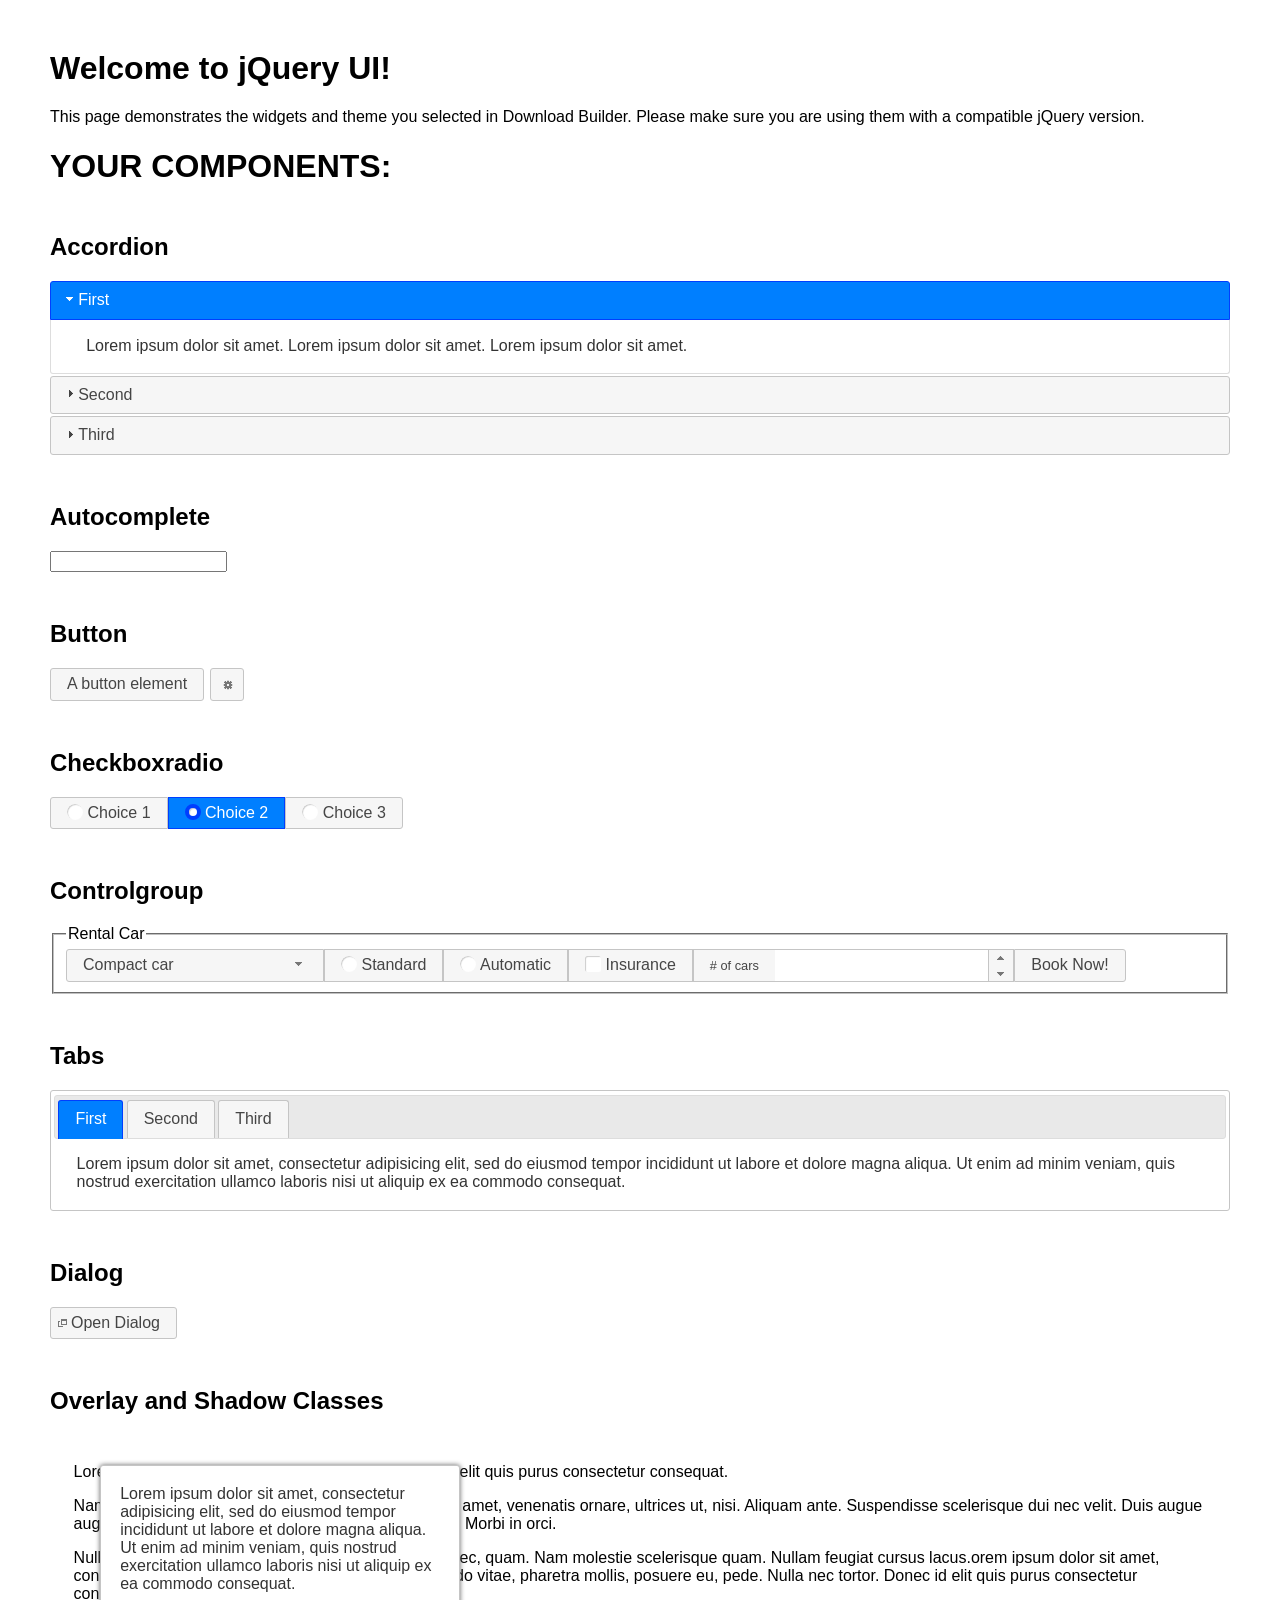
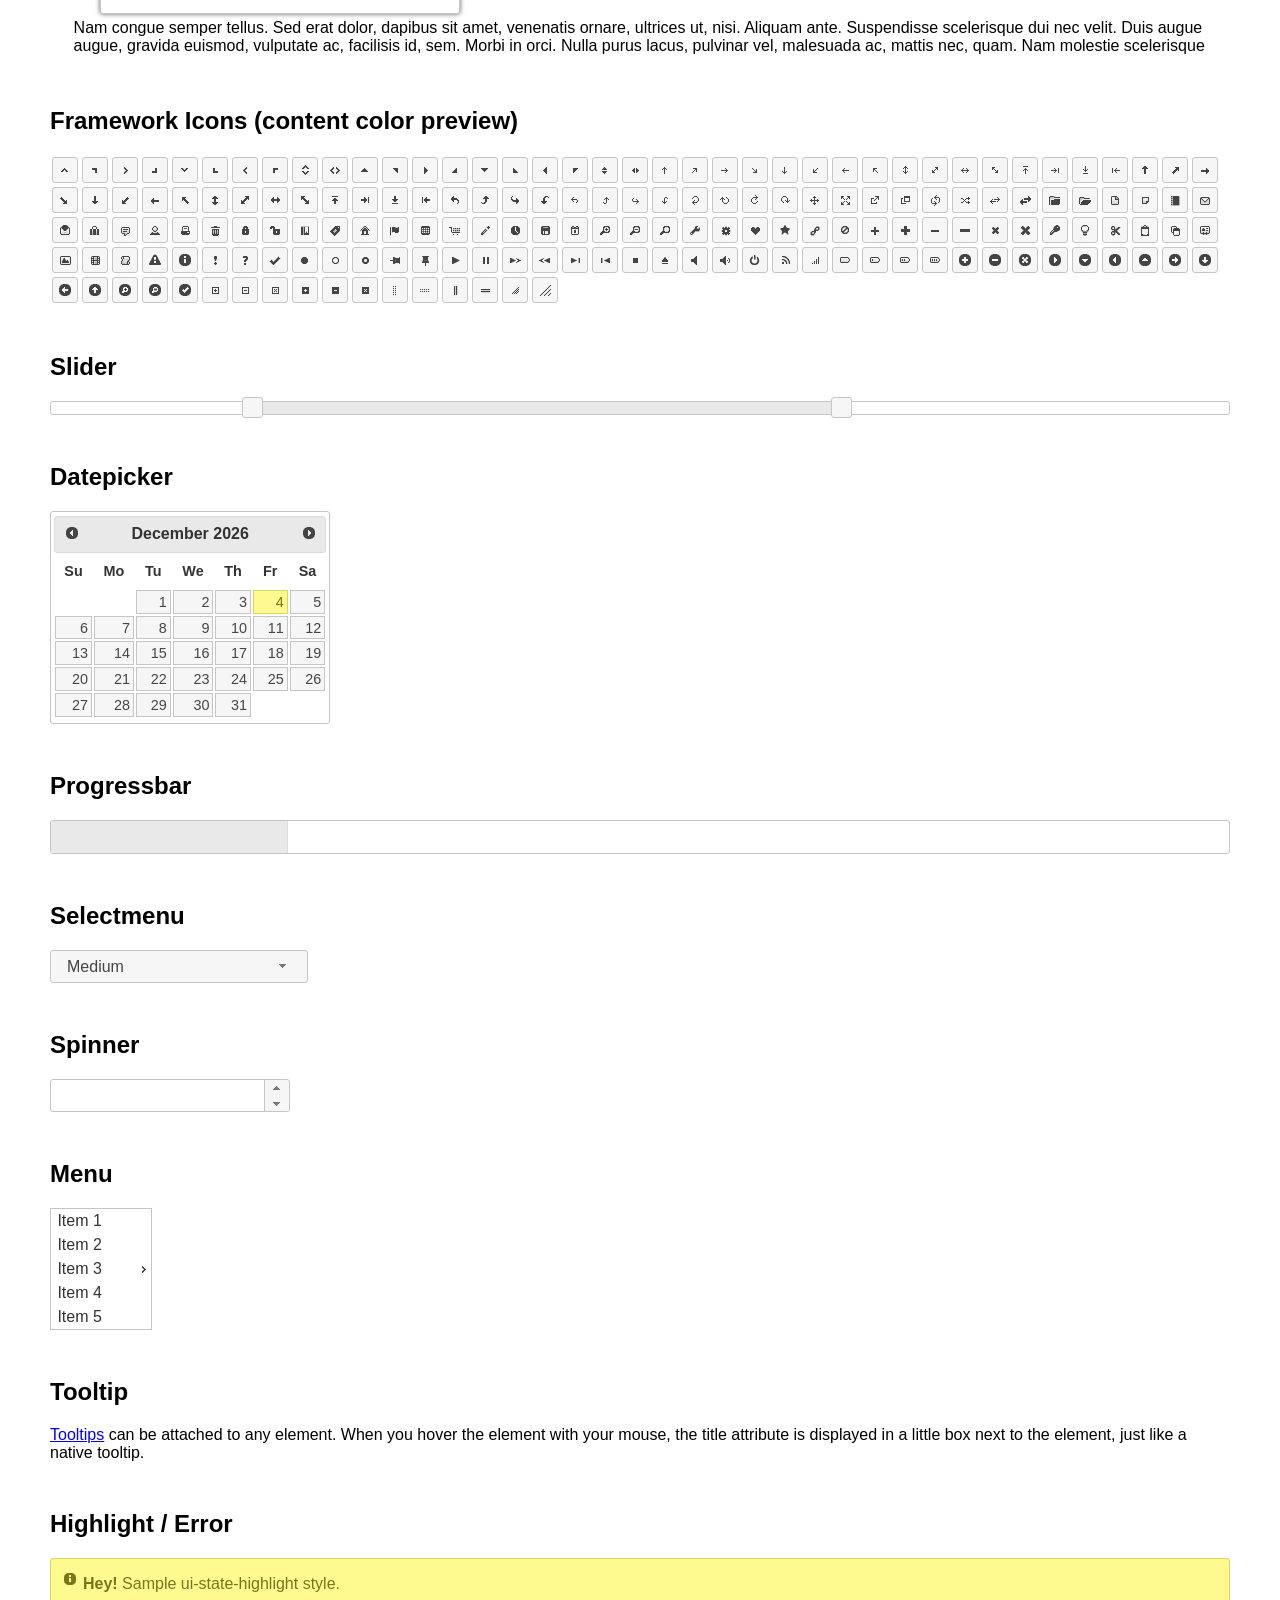
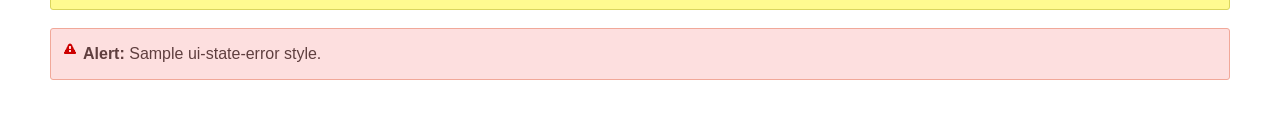
<file: src/main/resources/static/plugins/jquery-ui/index.html>
<!doctype html>
<html lang="us">
<head>
	<meta charset="utf-8">
	<title>jQuery UI Example Page</title>
	<link href="jquery-ui.css" rel="stylesheet">
	<style>
	body{
		font-family: "Trebuchet MS", sans-serif;
		margin: 50px;
	}
	.demoHeaders {
		margin-top: 2em;
	}
	#dialog-link {
		padding: .4em 1em .4em 20px;
		text-decoration: none;
		position: relative;
	}
	#dialog-link span.ui-icon {
		margin: 0 5px 0 0;
		position: absolute;
		left: .2em;
		top: 50%;
		margin-top: -8px;
	}
	#icons {
		margin: 0;
		padding: 0;
	}
	#icons li {
		margin: 2px;
		position: relative;
		padding: 4px 0;
		cursor: pointer;
		float: left;
		list-style: none;
	}
	#icons span.ui-icon {
		float: left;
		margin: 0 4px;
	}
	.fakewindowcontain .ui-widget-overlay {
		position: absolute;
	}
	select {
		width: 200px;
	}
	</style>
</head>
<body>

<h1>Welcome to jQuery UI!</h1>

<div class="ui-widget">
	<p>This page demonstrates the widgets and theme you selected in Download Builder. Please make sure you are using them with a compatible jQuery version.</p>
</div>

<h1>YOUR COMPONENTS:</h1>


<!-- Accordion -->
<h2 class="demoHeaders">Accordion</h2>
<div id="accordion">
	<h3>First</h3>
	<div>Lorem ipsum dolor sit amet. Lorem ipsum dolor sit amet. Lorem ipsum dolor sit amet.</div>
	<h3>Second</h3>
	<div>Phasellus mattis tincidunt nibh.</div>
	<h3>Third</h3>
	<div>Nam dui erat, auctor a, dignissim quis.</div>
</div>



<!-- Autocomplete -->
<h2 class="demoHeaders">Autocomplete</h2>
<div>
	<input id="autocomplete" title="type &quot;a&quot;">
</div>



<!-- Button -->
<h2 class="demoHeaders">Button</h2>
<button id="button">A button element</button>
<button id="button-icon">An icon-only button</button>



<!-- Checkboxradio -->
<h2 class="demoHeaders">Checkboxradio</h2>
<form style="margin-top: 1em;">
	<div id="radioset">
		<input type="radio" id="radio1" name="radio"><label for="radio1">Choice 1</label>
		<input type="radio" id="radio2" name="radio" checked="checked"><label for="radio2">Choice 2</label>
		<input type="radio" id="radio3" name="radio"><label for="radio3">Choice 3</label>
	</div>
</form>



<!-- Controlgroup -->
<h2 class="demoHeaders">Controlgroup</h2>
<fieldset>
	<legend>Rental Car</legend>
	<div id="controlgroup">
		<select id="car-type">
			<option>Compact car</option>
			<option>Midsize car</option>
			<option>Full size car</option>
			<option>SUV</option>
			<option>Luxury</option>
			<option>Truck</option>
			<option>Van</option>
		</select>
		<label for="transmission-standard">Standard</label>
		<input type="radio" name="transmission" id="transmission-standard">
		<label for="transmission-automatic">Automatic</label>
		<input type="radio" name="transmission" id="transmission-automatic">
		<label for="insurance">Insurance</label>
		<input type="checkbox" name="insurance" id="insurance">
		<label for="horizontal-spinner" class="ui-controlgroup-label"># of cars</label>
		<input id="horizontal-spinner" class="ui-spinner-input">
		<button>Book Now!</button>
	</div>
</fieldset>



<!-- Tabs -->
<h2 class="demoHeaders">Tabs</h2>
<div id="tabs">
	<ul>
		<li><a href="#tabs-1">First</a></li>
		<li><a href="#tabs-2">Second</a></li>
		<li><a href="#tabs-3">Third</a></li>
	</ul>
	<div id="tabs-1">Lorem ipsum dolor sit amet, consectetur adipisicing elit, sed do eiusmod tempor incididunt ut labore et dolore magna aliqua. Ut enim ad minim veniam, quis nostrud exercitation ullamco laboris nisi ut aliquip ex ea commodo consequat.</div>
	<div id="tabs-2">Phasellus mattis tincidunt nibh. Cras orci urna, blandit id, pretium vel, aliquet ornare, felis. Maecenas scelerisque sem non nisl. Fusce sed lorem in enim dictum bibendum.</div>
	<div id="tabs-3">Nam dui erat, auctor a, dignissim quis, sollicitudin eu, felis. Pellentesque nisi urna, interdum eget, sagittis et, consequat vestibulum, lacus. Mauris porttitor ullamcorper augue.</div>
</div>



<h2 class="demoHeaders">Dialog</h2>
<p>
	<button id="dialog-link" class="ui-button ui-corner-all ui-widget">
		<span class="ui-icon ui-icon-newwin"></span>Open Dialog
	</button>
</p>

<h2 class="demoHeaders">Overlay and Shadow Classes</h2>
<div style="position: relative; width: 96%; height: 200px; padding:1% 2%; overflow:hidden;" class="fakewindowcontain">
	<p>Lorem ipsum dolor sit amet,  Nulla nec tortor. Donec id elit quis purus consectetur consequat. </p><p>Nam congue semper tellus. Sed erat dolor, dapibus sit amet, venenatis ornare, ultrices ut, nisi. Aliquam ante. Suspendisse scelerisque dui nec velit. Duis augue augue, gravida euismod, vulputate ac, facilisis id, sem. Morbi in orci. </p><p>Nulla purus lacus, pulvinar vel, malesuada ac, mattis nec, quam. Nam molestie scelerisque quam. Nullam feugiat cursus lacus.orem ipsum dolor sit amet, consectetur adipiscing elit. Donec libero risus, commodo vitae, pharetra mollis, posuere eu, pede. Nulla nec tortor. Donec id elit quis purus consectetur consequat. </p><p>Nam congue semper tellus. Sed erat dolor, dapibus sit amet, venenatis ornare, ultrices ut, nisi. Aliquam ante. Suspendisse scelerisque dui nec velit. Duis augue augue, gravida euismod, vulputate ac, facilisis id, sem. Morbi in orci. Nulla purus lacus, pulvinar vel, malesuada ac, mattis nec, quam. Nam molestie scelerisque quam. </p><p>Nullam feugiat cursus lacus.orem ipsum dolor sit amet, consectetur adipiscing elit. Donec libero risus, commodo vitae, pharetra mollis, posuere eu, pede. Nulla nec tortor. Donec id elit quis purus consectetur consequat. Nam congue semper tellus. Sed erat dolor, dapibus sit amet, venenatis ornare, ultrices ut, nisi. Aliquam ante. </p><p>Suspendisse scelerisque dui nec velit. Duis augue augue, gravida euismod, vulputate ac, facilisis id, sem. Morbi in orci. Nulla purus lacus, pulvinar vel, malesuada ac, mattis nec, quam. Nam molestie scelerisque quam. Nullam feugiat cursus lacus.orem ipsum dolor sit amet, consectetur adipiscing elit. Donec libero risus, commodo vitae, pharetra mollis, posuere eu, pede. Nulla nec tortor. Donec id elit quis purus consectetur consequat. Nam congue semper tellus. Sed erat dolor, dapibus sit amet, venenatis ornare, ultrices ut, nisi. </p>

	<!-- ui-dialog -->
	<div class="ui-widget-overlay ui-front"></div>
	<div style="position: absolute; width: 320px; left: 50px; top: 30px; padding: 1.2em" class="ui-widget ui-front ui-widget-content ui-corner-all ui-widget-shadow">
		Lorem ipsum dolor sit amet, consectetur adipisicing elit, sed do eiusmod tempor incididunt ut labore et dolore magna aliqua. Ut enim ad minim veniam, quis nostrud exercitation ullamco laboris nisi ut aliquip ex ea commodo consequat.
	</div>

</div>

<!-- ui-dialog -->
<div id="dialog" title="Dialog Title">
	<p>Lorem ipsum dolor sit amet, consectetur adipisicing elit, sed do eiusmod tempor incididunt ut labore et dolore magna aliqua. Ut enim ad minim veniam, quis nostrud exercitation ullamco laboris nisi ut aliquip ex ea commodo consequat.</p>
</div>



<h2 class="demoHeaders">Framework Icons (content color preview)</h2>
<ul id="icons" class="ui-widget ui-helper-clearfix">
	<li class="ui-state-default ui-corner-all" title=".ui-icon-caret-1-n"><span class="ui-icon ui-icon-caret-1-n"></span></li>
	<li class="ui-state-default ui-corner-all" title=".ui-icon-caret-1-ne"><span class="ui-icon ui-icon-caret-1-ne"></span></li>
	<li class="ui-state-default ui-corner-all" title=".ui-icon-caret-1-e"><span class="ui-icon ui-icon-caret-1-e"></span></li>
	<li class="ui-state-default ui-corner-all" title=".ui-icon-caret-1-se"><span class="ui-icon ui-icon-caret-1-se"></span></li>
	<li class="ui-state-default ui-corner-all" title=".ui-icon-caret-1-s"><span class="ui-icon ui-icon-caret-1-s"></span></li>
	<li class="ui-state-default ui-corner-all" title=".ui-icon-caret-1-sw"><span class="ui-icon ui-icon-caret-1-sw"></span></li>
	<li class="ui-state-default ui-corner-all" title=".ui-icon-caret-1-w"><span class="ui-icon ui-icon-caret-1-w"></span></li>
	<li class="ui-state-default ui-corner-all" title=".ui-icon-caret-1-nw"><span class="ui-icon ui-icon-caret-1-nw"></span></li>
	<li class="ui-state-default ui-corner-all" title=".ui-icon-caret-2-n-s"><span class="ui-icon ui-icon-caret-2-n-s"></span></li>
	<li class="ui-state-default ui-corner-all" title=".ui-icon-caret-2-e-w"><span class="ui-icon ui-icon-caret-2-e-w"></span></li>
	<li class="ui-state-default ui-corner-all" title=".ui-icon-triangle-1-n"><span class="ui-icon ui-icon-triangle-1-n"></span></li>
	<li class="ui-state-default ui-corner-all" title=".ui-icon-triangle-1-ne"><span class="ui-icon ui-icon-triangle-1-ne"></span></li>
	<li class="ui-state-default ui-corner-all" title=".ui-icon-triangle-1-e"><span class="ui-icon ui-icon-triangle-1-e"></span></li>
	<li class="ui-state-default ui-corner-all" title=".ui-icon-triangle-1-se"><span class="ui-icon ui-icon-triangle-1-se"></span></li>
	<li class="ui-state-default ui-corner-all" title=".ui-icon-triangle-1-s"><span class="ui-icon ui-icon-triangle-1-s"></span></li>
	<li class="ui-state-default ui-corner-all" title=".ui-icon-triangle-1-sw"><span class="ui-icon ui-icon-triangle-1-sw"></span></li>
	<li class="ui-state-default ui-corner-all" title=".ui-icon-triangle-1-w"><span class="ui-icon ui-icon-triangle-1-w"></span></li>
	<li class="ui-state-default ui-corner-all" title=".ui-icon-triangle-1-nw"><span class="ui-icon ui-icon-triangle-1-nw"></span></li>
	<li class="ui-state-default ui-corner-all" title=".ui-icon-triangle-2-n-s"><span class="ui-icon ui-icon-triangle-2-n-s"></span></li>
	<li class="ui-state-default ui-corner-all" title=".ui-icon-triangle-2-e-w"><span class="ui-icon ui-icon-triangle-2-e-w"></span></li>
	<li class="ui-state-default ui-corner-all" title=".ui-icon-arrow-1-n"><span class="ui-icon ui-icon-arrow-1-n"></span></li>
	<li class="ui-state-default ui-corner-all" title=".ui-icon-arrow-1-ne"><span class="ui-icon ui-icon-arrow-1-ne"></span></li>
	<li class="ui-state-default ui-corner-all" title=".ui-icon-arrow-1-e"><span class="ui-icon ui-icon-arrow-1-e"></span></li>
	<li class="ui-state-default ui-corner-all" title=".ui-icon-arrow-1-se"><span class="ui-icon ui-icon-arrow-1-se"></span></li>
	<li class="ui-state-default ui-corner-all" title=".ui-icon-arrow-1-s"><span class="ui-icon ui-icon-arrow-1-s"></span></li>
	<li class="ui-state-default ui-corner-all" title=".ui-icon-arrow-1-sw"><span class="ui-icon ui-icon-arrow-1-sw"></span></li>
	<li class="ui-state-default ui-corner-all" title=".ui-icon-arrow-1-w"><span class="ui-icon ui-icon-arrow-1-w"></span></li>
	<li class="ui-state-default ui-corner-all" title=".ui-icon-arrow-1-nw"><span class="ui-icon ui-icon-arrow-1-nw"></span></li>
	<li class="ui-state-default ui-corner-all" title=".ui-icon-arrow-2-n-s"><span class="ui-icon ui-icon-arrow-2-n-s"></span></li>
	<li class="ui-state-default ui-corner-all" title=".ui-icon-arrow-2-ne-sw"><span class="ui-icon ui-icon-arrow-2-ne-sw"></span></li>
	<li class="ui-state-default ui-corner-all" title=".ui-icon-arrow-2-e-w"><span class="ui-icon ui-icon-arrow-2-e-w"></span></li>
	<li class="ui-state-default ui-corner-all" title=".ui-icon-arrow-2-se-nw"><span class="ui-icon ui-icon-arrow-2-se-nw"></span></li>
	<li class="ui-state-default ui-corner-all" title=".ui-icon-arrowstop-1-n"><span class="ui-icon ui-icon-arrowstop-1-n"></span></li>
	<li class="ui-state-default ui-corner-all" title=".ui-icon-arrowstop-1-e"><span class="ui-icon ui-icon-arrowstop-1-e"></span></li>
	<li class="ui-state-default ui-corner-all" title=".ui-icon-arrowstop-1-s"><span class="ui-icon ui-icon-arrowstop-1-s"></span></li>
	<li class="ui-state-default ui-corner-all" title=".ui-icon-arrowstop-1-w"><span class="ui-icon ui-icon-arrowstop-1-w"></span></li>
	<li class="ui-state-default ui-corner-all" title=".ui-icon-arrowthick-1-n"><span class="ui-icon ui-icon-arrowthick-1-n"></span></li>
	<li class="ui-state-default ui-corner-all" title=".ui-icon-arrowthick-1-ne"><span class="ui-icon ui-icon-arrowthick-1-ne"></span></li>
	<li class="ui-state-default ui-corner-all" title=".ui-icon-arrowthick-1-e"><span class="ui-icon ui-icon-arrowthick-1-e"></span></li>
	<li class="ui-state-default ui-corner-all" title=".ui-icon-arrowthick-1-se"><span class="ui-icon ui-icon-arrowthick-1-se"></span></li>
	<li class="ui-state-default ui-corner-all" title=".ui-icon-arrowthick-1-s"><span class="ui-icon ui-icon-arrowthick-1-s"></span></li>
	<li class="ui-state-default ui-corner-all" title=".ui-icon-arrowthick-1-sw"><span class="ui-icon ui-icon-arrowthick-1-sw"></span></li>
	<li class="ui-state-default ui-corner-all" title=".ui-icon-arrowthick-1-w"><span class="ui-icon ui-icon-arrowthick-1-w"></span></li>
	<li class="ui-state-default ui-corner-all" title=".ui-icon-arrowthick-1-nw"><span class="ui-icon ui-icon-arrowthick-1-nw"></span></li>
	<li class="ui-state-default ui-corner-all" title=".ui-icon-arrowthick-2-n-s"><span class="ui-icon ui-icon-arrowthick-2-n-s"></span></li>
	<li class="ui-state-default ui-corner-all" title=".ui-icon-arrowthick-2-ne-sw"><span class="ui-icon ui-icon-arrowthick-2-ne-sw"></span></li>
	<li class="ui-state-default ui-corner-all" title=".ui-icon-arrowthick-2-e-w"><span class="ui-icon ui-icon-arrowthick-2-e-w"></span></li>
	<li class="ui-state-default ui-corner-all" title=".ui-icon-arrowthick-2-se-nw"><span class="ui-icon ui-icon-arrowthick-2-se-nw"></span></li>
	<li class="ui-state-default ui-corner-all" title=".ui-icon-arrowthickstop-1-n"><span class="ui-icon ui-icon-arrowthickstop-1-n"></span></li>
	<li class="ui-state-default ui-corner-all" title=".ui-icon-arrowthickstop-1-e"><span class="ui-icon ui-icon-arrowthickstop-1-e"></span></li>
	<li class="ui-state-default ui-corner-all" title=".ui-icon-arrowthickstop-1-s"><span class="ui-icon ui-icon-arrowthickstop-1-s"></span></li>
	<li class="ui-state-default ui-corner-all" title=".ui-icon-arrowthickstop-1-w"><span class="ui-icon ui-icon-arrowthickstop-1-w"></span></li>
	<li class="ui-state-default ui-corner-all" title=".ui-icon-arrowreturnthick-1-w"><span class="ui-icon ui-icon-arrowreturnthick-1-w"></span></li>
	<li class="ui-state-default ui-corner-all" title=".ui-icon-arrowreturnthick-1-n"><span class="ui-icon ui-icon-arrowreturnthick-1-n"></span></li>
	<li class="ui-state-default ui-corner-all" title=".ui-icon-arrowreturnthick-1-e"><span class="ui-icon ui-icon-arrowreturnthick-1-e"></span></li>
	<li class="ui-state-default ui-corner-all" title=".ui-icon-arrowreturnthick-1-s"><span class="ui-icon ui-icon-arrowreturnthick-1-s"></span></li>
	<li class="ui-state-default ui-corner-all" title=".ui-icon-arrowreturn-1-w"><span class="ui-icon ui-icon-arrowreturn-1-w"></span></li>
	<li class="ui-state-default ui-corner-all" title=".ui-icon-arrowreturn-1-n"><span class="ui-icon ui-icon-arrowreturn-1-n"></span></li>
	<li class="ui-state-default ui-corner-all" title=".ui-icon-arrowreturn-1-e"><span class="ui-icon ui-icon-arrowreturn-1-e"></span></li>
	<li class="ui-state-default ui-corner-all" title=".ui-icon-arrowreturn-1-s"><span class="ui-icon ui-icon-arrowreturn-1-s"></span></li>
	<li class="ui-state-default ui-corner-all" title=".ui-icon-arrowrefresh-1-w"><span class="ui-icon ui-icon-arrowrefresh-1-w"></span></li>
	<li class="ui-state-default ui-corner-all" title=".ui-icon-arrowrefresh-1-n"><span class="ui-icon ui-icon-arrowrefresh-1-n"></span></li>
	<li class="ui-state-default ui-corner-all" title=".ui-icon-arrowrefresh-1-e"><span class="ui-icon ui-icon-arrowrefresh-1-e"></span></li>
	<li class="ui-state-default ui-corner-all" title=".ui-icon-arrowrefresh-1-s"><span class="ui-icon ui-icon-arrowrefresh-1-s"></span></li>
	<li class="ui-state-default ui-corner-all" title=".ui-icon-arrow-4"><span class="ui-icon ui-icon-arrow-4"></span></li>
	<li class="ui-state-default ui-corner-all" title=".ui-icon-arrow-4-diag"><span class="ui-icon ui-icon-arrow-4-diag"></span></li>
	<li class="ui-state-default ui-corner-all" title=".ui-icon-extlink"><span class="ui-icon ui-icon-extlink"></span></li>
	<li class="ui-state-default ui-corner-all" title=".ui-icon-newwin"><span class="ui-icon ui-icon-newwin"></span></li>
	<li class="ui-state-default ui-corner-all" title=".ui-icon-refresh"><span class="ui-icon ui-icon-refresh"></span></li>
	<li class="ui-state-default ui-corner-all" title=".ui-icon-shuffle"><span class="ui-icon ui-icon-shuffle"></span></li>
	<li class="ui-state-default ui-corner-all" title=".ui-icon-transfer-e-w"><span class="ui-icon ui-icon-transfer-e-w"></span></li>
	<li class="ui-state-default ui-corner-all" title=".ui-icon-transferthick-e-w"><span class="ui-icon ui-icon-transferthick-e-w"></span></li>
	<li class="ui-state-default ui-corner-all" title=".ui-icon-folder-collapsed"><span class="ui-icon ui-icon-folder-collapsed"></span></li>
	<li class="ui-state-default ui-corner-all" title=".ui-icon-folder-open"><span class="ui-icon ui-icon-folder-open"></span></li>
	<li class="ui-state-default ui-corner-all" title=".ui-icon-document"><span class="ui-icon ui-icon-document"></span></li>
	<li class="ui-state-default ui-corner-all" title=".ui-icon-document-b"><span class="ui-icon ui-icon-document-b"></span></li>
	<li class="ui-state-default ui-corner-all" title=".ui-icon-note"><span class="ui-icon ui-icon-note"></span></li>
	<li class="ui-state-default ui-corner-all" title=".ui-icon-mail-closed"><span class="ui-icon ui-icon-mail-closed"></span></li>
	<li class="ui-state-default ui-corner-all" title=".ui-icon-mail-open"><span class="ui-icon ui-icon-mail-open"></span></li>
	<li class="ui-state-default ui-corner-all" title=".ui-icon-suitcase"><span class="ui-icon ui-icon-suitcase"></span></li>
	<li class="ui-state-default ui-corner-all" title=".ui-icon-comment"><span class="ui-icon ui-icon-comment"></span></li>
	<li class="ui-state-default ui-corner-all" title=".ui-icon-person"><span class="ui-icon ui-icon-person"></span></li>
	<li class="ui-state-default ui-corner-all" title=".ui-icon-print"><span class="ui-icon ui-icon-print"></span></li>
	<li class="ui-state-default ui-corner-all" title=".ui-icon-trash"><span class="ui-icon ui-icon-trash"></span></li>
	<li class="ui-state-default ui-corner-all" title=".ui-icon-locked"><span class="ui-icon ui-icon-locked"></span></li>
	<li class="ui-state-default ui-corner-all" title=".ui-icon-unlocked"><span class="ui-icon ui-icon-unlocked"></span></li>
	<li class="ui-state-default ui-corner-all" title=".ui-icon-bookmark"><span class="ui-icon ui-icon-bookmark"></span></li>
	<li class="ui-state-default ui-corner-all" title=".ui-icon-tag"><span class="ui-icon ui-icon-tag"></span></li>
	<li class="ui-state-default ui-corner-all" title=".ui-icon-home"><span class="ui-icon ui-icon-home"></span></li>
	<li class="ui-state-default ui-corner-all" title=".ui-icon-flag"><span class="ui-icon ui-icon-flag"></span></li>
	<li class="ui-state-default ui-corner-all" title=".ui-icon-calculator"><span class="ui-icon ui-icon-calculator"></span></li>
	<li class="ui-state-default ui-corner-all" title=".ui-icon-cart"><span class="ui-icon ui-icon-cart"></span></li>
	<li class="ui-state-default ui-corner-all" title=".ui-icon-pencil"><span class="ui-icon ui-icon-pencil"></span></li>
	<li class="ui-state-default ui-corner-all" title=".ui-icon-clock"><span class="ui-icon ui-icon-clock"></span></li>
	<li class="ui-state-default ui-corner-all" title=".ui-icon-disk"><span class="ui-icon ui-icon-disk"></span></li>
	<li class="ui-state-default ui-corner-all" title=".ui-icon-calendar"><span class="ui-icon ui-icon-calendar"></span></li>
	<li class="ui-state-default ui-corner-all" title=".ui-icon-zoomin"><span class="ui-icon ui-icon-zoomin"></span></li>
	<li class="ui-state-default ui-corner-all" title=".ui-icon-zoomout"><span class="ui-icon ui-icon-zoomout"></span></li>
	<li class="ui-state-default ui-corner-all" title=".ui-icon-search"><span class="ui-icon ui-icon-search"></span></li>
	<li class="ui-state-default ui-corner-all" title=".ui-icon-wrench"><span class="ui-icon ui-icon-wrench"></span></li>
	<li class="ui-state-default ui-corner-all" title=".ui-icon-gear"><span class="ui-icon ui-icon-gear"></span></li>
	<li class="ui-state-default ui-corner-all" title=".ui-icon-heart"><span class="ui-icon ui-icon-heart"></span></li>
	<li class="ui-state-default ui-corner-all" title=".ui-icon-star"><span class="ui-icon ui-icon-star"></span></li>
	<li class="ui-state-default ui-corner-all" title=".ui-icon-link"><span class="ui-icon ui-icon-link"></span></li>
	<li class="ui-state-default ui-corner-all" title=".ui-icon-cancel"><span class="ui-icon ui-icon-cancel"></span></li>
	<li class="ui-state-default ui-corner-all" title=".ui-icon-plus"><span class="ui-icon ui-icon-plus"></span></li>
	<li class="ui-state-default ui-corner-all" title=".ui-icon-plusthick"><span class="ui-icon ui-icon-plusthick"></span></li>
	<li class="ui-state-default ui-corner-all" title=".ui-icon-minus"><span class="ui-icon ui-icon-minus"></span></li>
	<li class="ui-state-default ui-corner-all" title=".ui-icon-minusthick"><span class="ui-icon ui-icon-minusthick"></span></li>
	<li class="ui-state-default ui-corner-all" title=".ui-icon-close"><span class="ui-icon ui-icon-close"></span></li>
	<li class="ui-state-default ui-corner-all" title=".ui-icon-closethick"><span class="ui-icon ui-icon-closethick"></span></li>
	<li class="ui-state-default ui-corner-all" title=".ui-icon-key"><span class="ui-icon ui-icon-key"></span></li>
	<li class="ui-state-default ui-corner-all" title=".ui-icon-lightbulb"><span class="ui-icon ui-icon-lightbulb"></span></li>
	<li class="ui-state-default ui-corner-all" title=".ui-icon-scissors"><span class="ui-icon ui-icon-scissors"></span></li>
	<li class="ui-state-default ui-corner-all" title=".ui-icon-clipboard"><span class="ui-icon ui-icon-clipboard"></span></li>
	<li class="ui-state-default ui-corner-all" title=".ui-icon-copy"><span class="ui-icon ui-icon-copy"></span></li>
	<li class="ui-state-default ui-corner-all" title=".ui-icon-contact"><span class="ui-icon ui-icon-contact"></span></li>
	<li class="ui-state-default ui-corner-all" title=".ui-icon-image"><span class="ui-icon ui-icon-image"></span></li>
	<li class="ui-state-default ui-corner-all" title=".ui-icon-video"><span class="ui-icon ui-icon-video"></span></li>
	<li class="ui-state-default ui-corner-all" title=".ui-icon-script"><span class="ui-icon ui-icon-script"></span></li>
	<li class="ui-state-default ui-corner-all" title=".ui-icon-alert"><span class="ui-icon ui-icon-alert"></span></li>
	<li class="ui-state-default ui-corner-all" title=".ui-icon-info"><span class="ui-icon ui-icon-info"></span></li>
	<li class="ui-state-default ui-corner-all" title=".ui-icon-notice"><span class="ui-icon ui-icon-notice"></span></li>
	<li class="ui-state-default ui-corner-all" title=".ui-icon-help"><span class="ui-icon ui-icon-help"></span></li>
	<li class="ui-state-default ui-corner-all" title=".ui-icon-check"><span class="ui-icon ui-icon-check"></span></li>
	<li class="ui-state-default ui-corner-all" title=".ui-icon-bullet"><span class="ui-icon ui-icon-bullet"></span></li>
	<li class="ui-state-default ui-corner-all" title=".ui-icon-radio-off"><span class="ui-icon ui-icon-radio-off"></span></li>
	<li class="ui-state-default ui-corner-all" title=".ui-icon-radio-on"><span class="ui-icon ui-icon-radio-on"></span></li>
	<li class="ui-state-default ui-corner-all" title=".ui-icon-pin-w"><span class="ui-icon ui-icon-pin-w"></span></li>
	<li class="ui-state-default ui-corner-all" title=".ui-icon-pin-s"><span class="ui-icon ui-icon-pin-s"></span></li>
	<li class="ui-state-default ui-corner-all" title=".ui-icon-play"><span class="ui-icon ui-icon-play"></span></li>
	<li class="ui-state-default ui-corner-all" title=".ui-icon-pause"><span class="ui-icon ui-icon-pause"></span></li>
	<li class="ui-state-default ui-corner-all" title=".ui-icon-seek-next"><span class="ui-icon ui-icon-seek-next"></span></li>
	<li class="ui-state-default ui-corner-all" title=".ui-icon-seek-prev"><span class="ui-icon ui-icon-seek-prev"></span></li>
	<li class="ui-state-default ui-corner-all" title=".ui-icon-seek-end"><span class="ui-icon ui-icon-seek-end"></span></li>
	<li class="ui-state-default ui-corner-all" title=".ui-icon-seek-first"><span class="ui-icon ui-icon-seek-first"></span></li>
	<li class="ui-state-default ui-corner-all" title=".ui-icon-stop"><span class="ui-icon ui-icon-stop"></span></li>
	<li class="ui-state-default ui-corner-all" title=".ui-icon-eject"><span class="ui-icon ui-icon-eject"></span></li>
	<li class="ui-state-default ui-corner-all" title=".ui-icon-volume-off"><span class="ui-icon ui-icon-volume-off"></span></li>
	<li class="ui-state-default ui-corner-all" title=".ui-icon-volume-on"><span class="ui-icon ui-icon-volume-on"></span></li>
	<li class="ui-state-default ui-corner-all" title=".ui-icon-power"><span class="ui-icon ui-icon-power"></span></li>
	<li class="ui-state-default ui-corner-all" title=".ui-icon-signal-diag"><span class="ui-icon ui-icon-signal-diag"></span></li>
	<li class="ui-state-default ui-corner-all" title=".ui-icon-signal"><span class="ui-icon ui-icon-signal"></span></li>
	<li class="ui-state-default ui-corner-all" title=".ui-icon-battery-0"><span class="ui-icon ui-icon-battery-0"></span></li>
	<li class="ui-state-default ui-corner-all" title=".ui-icon-battery-1"><span class="ui-icon ui-icon-battery-1"></span></li>
	<li class="ui-state-default ui-corner-all" title=".ui-icon-battery-2"><span class="ui-icon ui-icon-battery-2"></span></li>
	<li class="ui-state-default ui-corner-all" title=".ui-icon-battery-3"><span class="ui-icon ui-icon-battery-3"></span></li>
	<li class="ui-state-default ui-corner-all" title=".ui-icon-circle-plus"><span class="ui-icon ui-icon-circle-plus"></span></li>
	<li class="ui-state-default ui-corner-all" title=".ui-icon-circle-minus"><span class="ui-icon ui-icon-circle-minus"></span></li>
	<li class="ui-state-default ui-corner-all" title=".ui-icon-circle-close"><span class="ui-icon ui-icon-circle-close"></span></li>
	<li class="ui-state-default ui-corner-all" title=".ui-icon-circle-triangle-e"><span class="ui-icon ui-icon-circle-triangle-e"></span></li>
	<li class="ui-state-default ui-corner-all" title=".ui-icon-circle-triangle-s"><span class="ui-icon ui-icon-circle-triangle-s"></span></li>
	<li class="ui-state-default ui-corner-all" title=".ui-icon-circle-triangle-w"><span class="ui-icon ui-icon-circle-triangle-w"></span></li>
	<li class="ui-state-default ui-corner-all" title=".ui-icon-circle-triangle-n"><span class="ui-icon ui-icon-circle-triangle-n"></span></li>
	<li class="ui-state-default ui-corner-all" title=".ui-icon-circle-arrow-e"><span class="ui-icon ui-icon-circle-arrow-e"></span></li>
	<li class="ui-state-default ui-corner-all" title=".ui-icon-circle-arrow-s"><span class="ui-icon ui-icon-circle-arrow-s"></span></li>
	<li class="ui-state-default ui-corner-all" title=".ui-icon-circle-arrow-w"><span class="ui-icon ui-icon-circle-arrow-w"></span></li>
	<li class="ui-state-default ui-corner-all" title=".ui-icon-circle-arrow-n"><span class="ui-icon ui-icon-circle-arrow-n"></span></li>
	<li class="ui-state-default ui-corner-all" title=".ui-icon-circle-zoomin"><span class="ui-icon ui-icon-circle-zoomin"></span></li>
	<li class="ui-state-default ui-corner-all" title=".ui-icon-circle-zoomout"><span class="ui-icon ui-icon-circle-zoomout"></span></li>
	<li class="ui-state-default ui-corner-all" title=".ui-icon-circle-check"><span class="ui-icon ui-icon-circle-check"></span></li>
	<li class="ui-state-default ui-corner-all" title=".ui-icon-circlesmall-plus"><span class="ui-icon ui-icon-circlesmall-plus"></span></li>
	<li class="ui-state-default ui-corner-all" title=".ui-icon-circlesmall-minus"><span class="ui-icon ui-icon-circlesmall-minus"></span></li>
	<li class="ui-state-default ui-corner-all" title=".ui-icon-circlesmall-close"><span class="ui-icon ui-icon-circlesmall-close"></span></li>
	<li class="ui-state-default ui-corner-all" title=".ui-icon-squaresmall-plus"><span class="ui-icon ui-icon-squaresmall-plus"></span></li>
	<li class="ui-state-default ui-corner-all" title=".ui-icon-squaresmall-minus"><span class="ui-icon ui-icon-squaresmall-minus"></span></li>
	<li class="ui-state-default ui-corner-all" title=".ui-icon-squaresmall-close"><span class="ui-icon ui-icon-squaresmall-close"></span></li>
	<li class="ui-state-default ui-corner-all" title=".ui-icon-grip-dotted-vertical"><span class="ui-icon ui-icon-grip-dotted-vertical"></span></li>
	<li class="ui-state-default ui-corner-all" title=".ui-icon-grip-dotted-horizontal"><span class="ui-icon ui-icon-grip-dotted-horizontal"></span></li>
	<li class="ui-state-default ui-corner-all" title=".ui-icon-grip-solid-vertical"><span class="ui-icon ui-icon-grip-solid-vertical"></span></li>
	<li class="ui-state-default ui-corner-all" title=".ui-icon-grip-solid-horizontal"><span class="ui-icon ui-icon-grip-solid-horizontal"></span></li>
	<li class="ui-state-default ui-corner-all" title=".ui-icon-gripsmall-diagonal-se"><span class="ui-icon ui-icon-gripsmall-diagonal-se"></span></li>
	<li class="ui-state-default ui-corner-all" title=".ui-icon-grip-diagonal-se"><span class="ui-icon ui-icon-grip-diagonal-se"></span></li>
</ul>


<!-- Slider -->
<h2 class="demoHeaders">Slider</h2>
<div id="slider"></div>



<!-- Datepicker -->
<h2 class="demoHeaders">Datepicker</h2>
<div id="datepicker"></div>



<!-- Progressbar -->
<h2 class="demoHeaders">Progressbar</h2>
<div id="progressbar"></div>



<!-- Progressbar -->
<h2 class="demoHeaders">Selectmenu</h2>
<select id="selectmenu">
	<option>Slower</option>
	<option>Slow</option>
	<option selected="selected">Medium</option>
	<option>Fast</option>
	<option>Faster</option>
</select>



<!-- Spinner -->
<h2 class="demoHeaders">Spinner</h2>
<input id="spinner">



<!-- Menu -->
<h2 class="demoHeaders">Menu</h2>
<ul style="width:100px;" id="menu">
	<li><div>Item 1</div></li>
	<li><div>Item 2</div></li>
	<li><div>Item 3</div>
		<ul>
			<li><div>Item 3-1</div></li>
			<li><div>Item 3-2</div></li>
			<li><div>Item 3-3</div></li>
			<li><div>Item 3-4</div></li>
			<li><div>Item 3-5</div></li>
		</ul>
	</li>
	<li><div>Item 4</div></li>
	<li><div>Item 5</div></li>
</ul>



<!-- Tooltip -->
<h2 class="demoHeaders">Tooltip</h2>
<p id="tooltip">
	<a href="#" title="That&apos;s what this widget is">Tooltips</a> can be attached to any element. When you hover
the element with your mouse, the title attribute is displayed in a little box next to the element, just like a native tooltip.
</p>


<!-- Highlight / Error -->
<h2 class="demoHeaders">Highlight / Error</h2>
<div class="ui-widget">
	<div class="ui-state-highlight ui-corner-all" style="margin-top: 20px; padding: 0 .7em;">
		<p><span class="ui-icon ui-icon-info" style="float: left; margin-right: .3em;"></span>
		<strong>Hey!</strong> Sample ui-state-highlight style.</p>
	</div>
</div>
<br>
<div class="ui-widget">
	<div class="ui-state-error ui-corner-all" style="padding: 0 .7em;">
		<p><span class="ui-icon ui-icon-alert" style="float: left; margin-right: .3em;"></span>
		<strong>Alert:</strong> Sample ui-state-error style.</p>
	</div>
</div>

<script src="external/jquery/jquery.js"></script>
<script src="jquery-ui.js"></script>
<script>

$( "#accordion" ).accordion();



var availableTags = [
	"ActionScript",
	"AppleScript",
	"Asp",
	"BASIC",
	"C",
	"C++",
	"Clojure",
	"COBOL",
	"ColdFusion",
	"Erlang",
	"Fortran",
	"Groovy",
	"Haskell",
	"Java",
	"JavaScript",
	"Lisp",
	"Perl",
	"PHP",
	"Python",
	"Ruby",
	"Scala",
	"Scheme"
];
$( "#autocomplete" ).autocomplete({
	source: availableTags
});



$( "#button" ).button();
$( "#button-icon" ).button({
	icon: "ui-icon-gear",
	showLabel: false
});



$( "#radioset" ).buttonset();



$( "#controlgroup" ).controlgroup();



$( "#tabs" ).tabs();



$( "#dialog" ).dialog({
	autoOpen: false,
	width: 400,
	buttons: [
		{
			text: "Ok",
			click: function() {
				$( this ).dialog( "close" );
			}
		},
		{
			text: "Cancel",
			click: function() {
				$( this ).dialog( "close" );
			}
		}
	]
});

// Link to open the dialog
$( "#dialog-link" ).click(function( event ) {
	$( "#dialog" ).dialog( "open" );
	event.preventDefault();
});



$( "#datepicker" ).datepicker({
	inline: true
});



$( "#slider" ).slider({
	range: true,
	values: [ 17, 67 ]
});



$( "#progressbar" ).progressbar({
	value: 20
});



$( "#spinner" ).spinner();



$( "#menu" ).menu();



$( "#tooltip" ).tooltip();



$( "#selectmenu" ).selectmenu();


// Hover states on the static widgets
$( "#dialog-link, #icons li" ).hover(
	function() {
		$( this ).addClass( "ui-state-hover" );
	},
	function() {
		$( this ).removeClass( "ui-state-hover" );
	}
);
</script>
</body>
</html>
</file>
